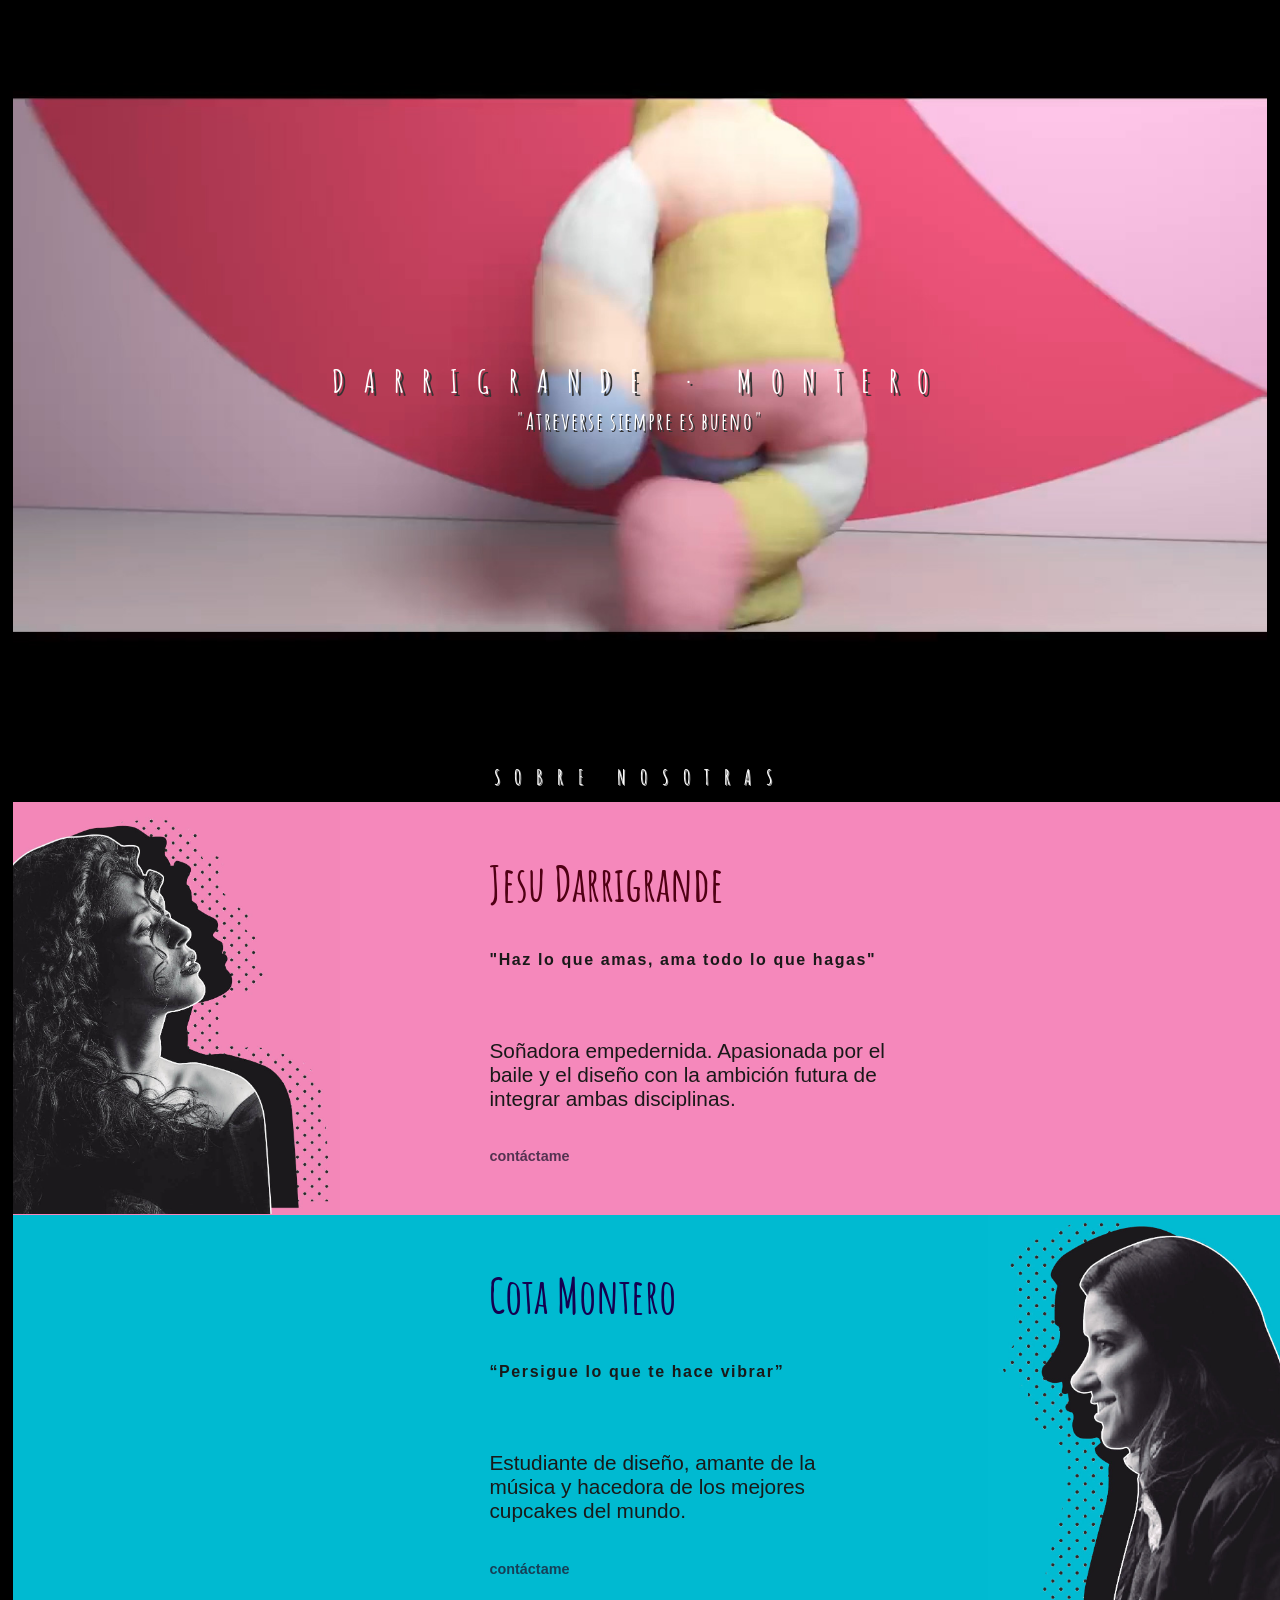
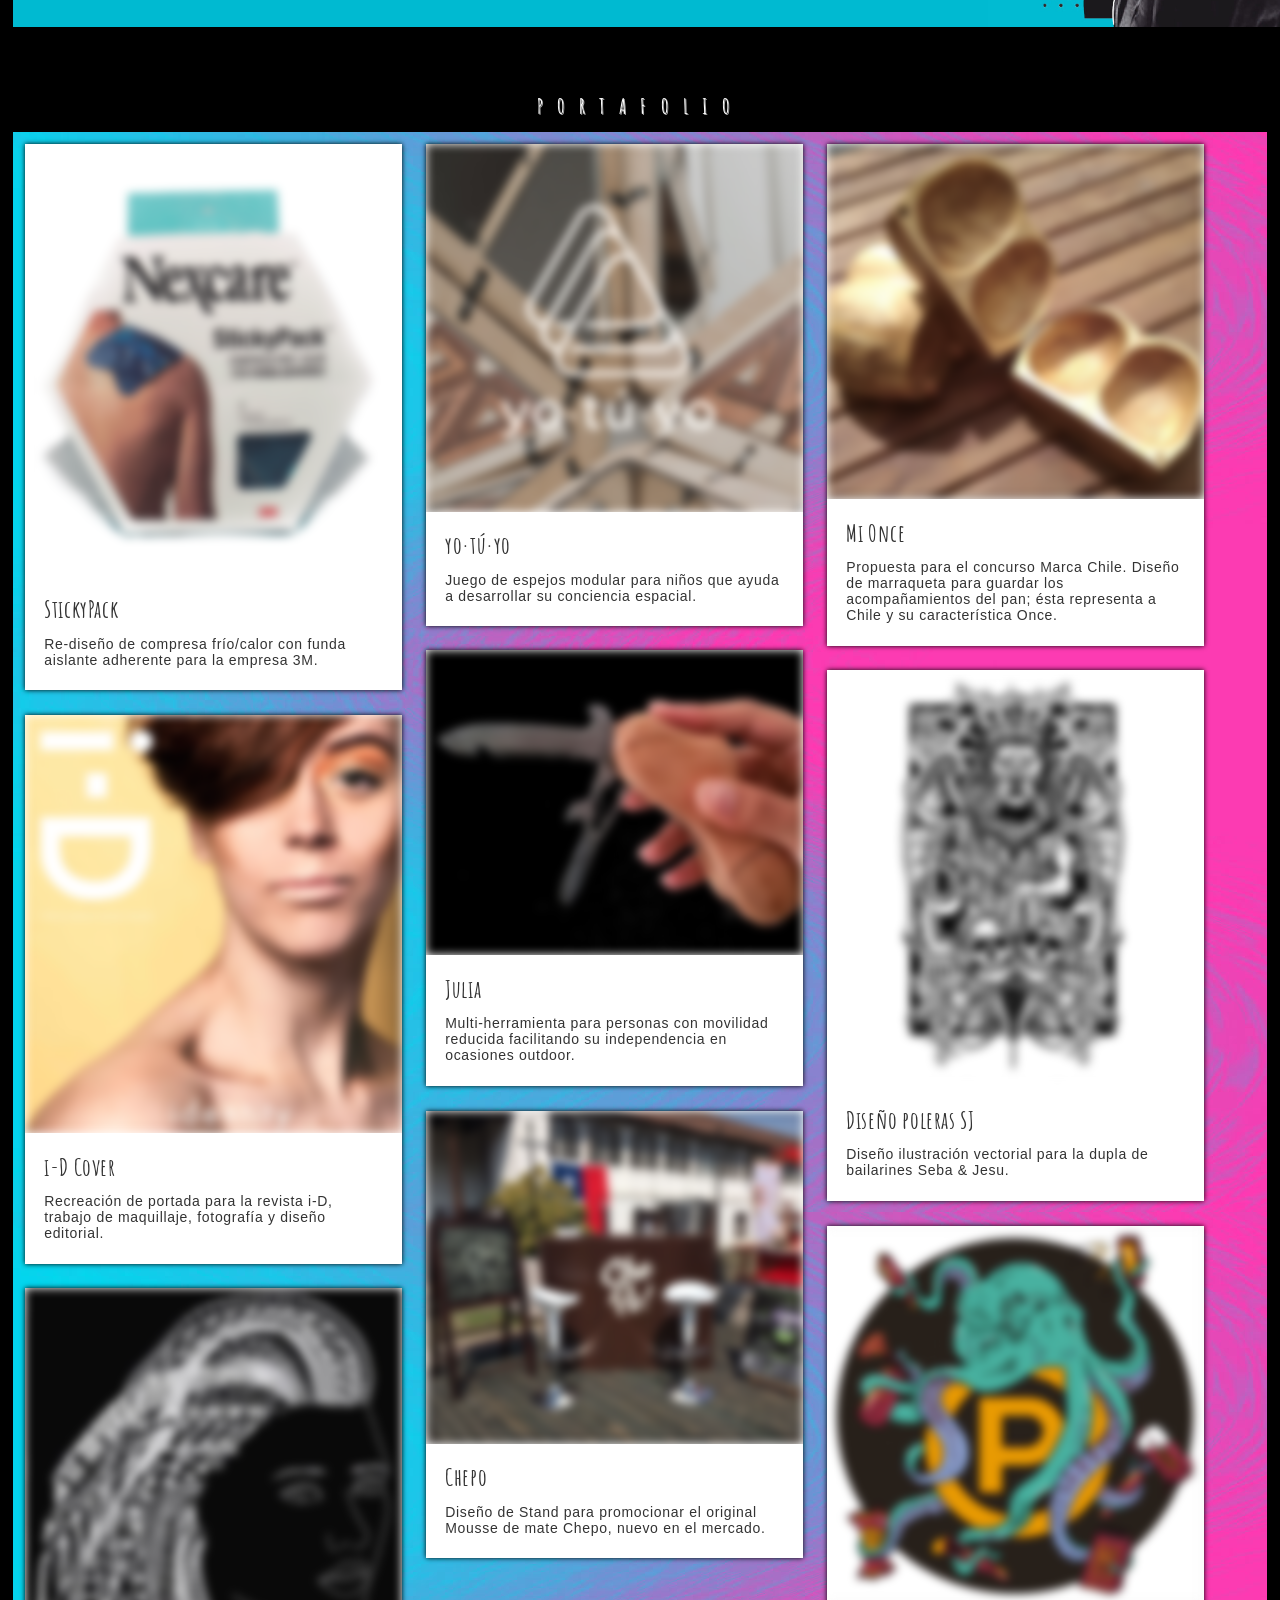
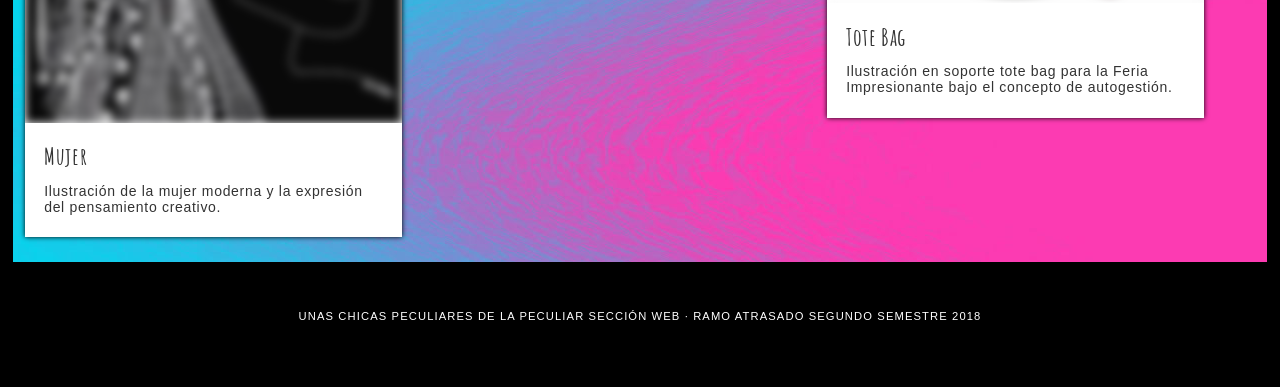
<file: index.html>
<!DOCTYPE HTML>
<html lang="es">
<head>
<meta charset="utf-8">
<meta http-equiv="X-UA-Compatible" content="IE=edge,chrome=1">
<meta name="viewport" content="width=device-width, initial-scale=1, shrink-to-fit=no">
<meta name="title" content="Unas chicas peculiares">
<title>Unas chicas peculiares</title>
<!-- Search Engine -->
<meta name="description" content="Perfil y portafolio de diseño.">
<meta name="image" content="https://www.methodstudios.com/media/static/07/d0/07d04d9b-e7d5-46cb-a534-fcb30f759ca7/category-header-design-major-lazer-2.jpg">
<!-- Schema.org for Google -->
<meta itemprop="name" content="Unas chicas peculiares">
<meta itemprop="description" content="Perfil y portafolio de diseño.">
<meta itemprop="image" content="https://www.methodstudios.com/media/static/07/d0/07d04d9b-e7d5-46cb-a534-fcb30f759ca7/category-header-design-major-lazer-2.jpg">
<!-- Twitter -->
<meta name="twitter:card" content="summary">
<meta name="twitter:title" content="Unas chicas peculiares">
<meta name="twitter:description" content="Perfil y portafolio de diseño.">
<!-- Open Graph general (Facebook, Pinterest & Google+) -->
<meta name="og:title" content="Unas chicas peculiares">
<meta name="og:description" content="Perfil y portafolio de diseño.">
<meta name="og:image" content="https://www.methodstudios.com/media/static/07/d0/07d04d9b-e7d5-46cb-a534-fcb30f759ca7/category-header-design-major-lazer-2.jpg">
<meta name="og:url" content="https://jesudarrigrande.github.io/darrigrande-montero/">
<meta name="og:site_name" content="Unas chicas peculiares">
<meta name="og:locale" content="es_CL">
<meta name="og:type" content="website">
<!--no confundir con la imagen representativa del sitio-->
<link rel="icon" type="image/png" href="media/marshmellow.png" />
<!--ahora vinculamos los estilos-->
<link href="https://fonts.googleapis.com/css?family=Amatic+SC|Roboto+Slab" rel="stylesheet">
<link rel="stylesheet" href="estilo.css" type="text/css">
</head>
<body>
<div id="contenido">
<header>
	<h1>DARRIGRANDE · MONTERO</h1>
	<h2>"Atreverse siempre es bueno"</h2>
</header>
<video autoplay loop preload="auto" poster="media/video.jpg">
	<source src="media/video.webm" type="video/webm">
	<source src="media/video.mp4" type="video/mp4">
	<p>Si no puedes reproducir este video no eres tan cool como pensabas, actualízate, bye.</p>
</video>
<h3>SOBRE NOSOTRAS</h3>
<div id="somos">
	<div class="dupla primera">
		<h4>Jesu Darrigrande</h4>
		<h5>"Haz lo que amas, ama todo lo que hagas"</h5>
		<p>Soñadora empedernida. Apasionada por el baile y el diseño con la ambición futura de integrar ambas disciplinas.</p>
		<address><a href="mailto:mjdarrigrande@uc.cl">contáctame</a></address>
	</div><!--/dupla primera-->
	<div class="dupla segunda">
		<h4>Cota Montero</h4>
		<h5>“Persigue lo que te hace vibrar”</h5>
		<p>Estudiante de diseño, amante de la música y hacedora de los mejores cupcakes del mundo.</p>
		<address><a href="mailto:cpmontero@uc.cl">contáctame</a></address>
	</div><!--/dupla segunda-->
	<hr />
</div><!--/somos-->
<h3>PORTAFOLIO</h3>
<div id="portafolio">
	<div class="item">
		<figure><img src="media/foto-01.jpg"/></figure>
	  	<h4>StickyPack</h4>
	  	<p>Re-diseño de compresa frío/calor con funda aislante adherente para la empresa 3M.</p>
	</div><!--/item-->
	<div class="item">
		<figure><img src="media/foto-02.jpg"/></figure>
	  	<h4>yo·tú·yo</h4>
	  	<p>Juego de espejos modular para niños que ayuda a desarrollar su conciencia espacial.</p>
	</div><!--/item-->
	<div class="item">
		<figure><img src="media/foto-03.jpg"/></figure>
	  	<h4>Mi Once</h4>
	  	<p>Propuesta para el concurso Marca Chile. Diseño de marraqueta para guardar los acompañamientos del pan; ésta representa a Chile y su característica Once.</p>
	</div><!--/item-->
	<div class="item">
		<figure><img src="media/foto-04.jpg"/></figure>
	  	<h4>Julia</h4>
	  	<p>Multi-herramienta para personas con movilidad reducida facilitando su independencia en ocasiones outdoor.
</p>
	</div><!--/item-->
	<div class="item">
		<figure><img src="media/foto-041.jpg"/></figure>
	  	<h4>Diseño poleras SJ</h4>
	  	<p>Diseño ilustración vectorial para la dupla de bailarines Seba & Jesu.</p>
	</div><!--/item-->
	<div class="item">
		<figure><img src="media/foto-05.jpg"/></figure>
	  	<h4>i-D Cover</h4>
	  	<p>Recreación de portada para la revista i-D, trabajo de maquillaje, fotografía y diseño editorial.</p>
	</div><!--/item-->
	<div class="item">
		<figure><img src="media/foto-06.jpg"/></figure>
	  	<h4>Chepo</h4>
	  	<p>Diseño de Stand para promocionar el original Mousse de mate Chepo, nuevo en el mercado.</p>
	</div><!--/item-->
	<div class="item">
		<figure><img src="media/foto-07.jpg"/></figure>
	  	<h4>Tote Bag</h4>
	  	<p>Ilustración en soporte tote bag para la Feria Impresionante bajo el concepto de autogestión.</p>
	</div><!--/item-->
	<div class="item">
		<figure><img src="media/foto-08.jpg"/></figure>
	  	<h4>Mujer</h4>
	  	<p>Ilustración de la mujer moderna y la expresión del pensamiento creativo.</p>
	</div><!--/item-->
</div><!--/portafolio-->

<footer>
	<p>Unas chicas peculiares de la peculiar sección Web · Ramo atrasado segundo semestre 2018</p>
	<hr />
</footer>

</div><!--/contenido-->
<script src="masonry.pkgd.min.js"></script>
<script>
window.onload = function() {
var container = document.querySelector('#portafolio');
var msnry = new Masonry( portafolio, {
  itemSelector: '.item'
});
};
</script>
</body>
</html>
</file>
<file: estilo.css>
*{
	margin:0;
	padding:0;
}

body{
	background:rgba(0,0,0,1);
	color:rgba(25,25,25,1);
	font-family: 'Poppins', sans-serif;
	font-weight:300;
}

h1, h2, h3, h4{
	font-family: 'Amatic SC', cursive;
	font-weight:700;
}

h1{
	letter-spacing:0.6em;
	color:rgba(255,255,255,4);
	text-shadow: 3px 3px 0 #333;
	text-align:center;
}

h2{
	letter-spacing:0.07em;
	color:rgba(255,255,255,3);
	padding:0.2em 0;
	text-shadow: 1.5px 1.5px 0 #333;
	text-align:center;
}

h3{
	letter-spacing:0.7em;font-size:1.3em;
	color:rgba(255,255,255,1.5);
	padding:2em 0 0.6em 0;
	text-shadow: 1px 1px 0 #cccc;
	text-align:center;
}

h4, h5, h6{
	font-weight:left;
	font-weight:600;
}

#contenido{width:98%; margin:1% auto;}

header{
	width:98%;
	top:40%;
	position: absolute;
	text-align:center;
	z-index:9;
	color:white;
}

@media screen and (max-width: 980px){
	header{top:20%;}
}

@media screen and (max-width: 760px){
	header{top:10%;}
}

video{
	width:100%;
	height:auto;
	}

#somos{
	width:100%;
	background:rgb(250,250,250);
	margin-bottom:2%;
	}

.dupla{
	width:100%;
	padding:2%;
	float:left;
	background-color:red;
	}

.dupla a{
	color:rgba(30,22,45,0.75);
	text-decoration: none;
	font-weight:700;
}

.dupla a:hover{
	color:rgba(255,255,0,5);
	text-decoration: line-through;
}

.primera{
	min-height:350px;
	text-align:left;
	background-color:rgba(245,136,187,1);
	background-image:url('media/dupla-01.jpg');
	background-position:top left;
	background-repeat:no-repeat;
	background-size:auto 100%;
}
.primera h4{padding: 2% 10% 2% 36%;text-align: left;font-size:3em; font-style:normal;color:rgba(80,0,20,1)}

.primera h5{padding: 1% 2% 1% 36%; margin-bottom:2em; font-size:1em;letter-spacing:0.1em;}

.primera p{padding: 2% 32% 1% 36%;font-size:1.3em; font-style:normal;}

.primera address{padding: 2% 2% 2% 36%; font-size:0.9em; font-style:normal;}

.segunda{
	min-height:350px;
	text-align:left;
	background-color:rgba(0,186,209,1);
	background-image:url('media/dupla-02.jpg');
	background-position:top right;
	background-repeat:no-repeat;
	background-size:auto 100%;
}

.segunda h4{padding: 2% 10% 2% 36%; text-align: left;;; font-size:3em; font-style:normal;color:rgba(20,0,80,1)}

.segunda h5{padding: 1% 2% 1% 36%; margin-bottom:2em;font-size:1em; letter-spacing:0.1em;}

.segunda p{padding: 2% 35% 1% 36%;font-size:1.3em; font-style:normal;}

.segunda address{padding: 2% 2% 2% 36%; font-size:0.9em; font-style:normal;}

#somos hr{
	clear:both;
	border:none;
	}

#portafolio{
	width:100%;
	padding-bottom:1%;
	background-image:url('media/fondo.jpg'); 
}

.item {
	width:30%;
	margin:1%;
	color:#333;
	background:white;
	box-shadow:0 0 5px rgba(0,0,0,1);
}

.item:hover{
	cursor: pointer;
}

.item figure{
	overflow:hidden;
}

.item figure img{
	width:100%;
	height:auto;
	margin-bottom:-4px;
	filter: blur(5px);
}

.item:hover figure img{
	transform:scale(1.5);
	filter: grayscale(0);
	transition:all ease-out 0.9s;
}

.item h4{
	font-size:1.5em;
	letter-spacing:0.025em;
	margin:5% 5% 3% 5%;
}

.item p{
	font-size:0.875em;
	letter-spacing:0.05em;
	margin:2% 5% 6% 5%;
}

footer{
	width:100%;
	padding:3em 0 1em 0;
	text-align:center;
	font-family: 'Montserrat', sans-serif;
	font-weight:100;
}

footer p{
	text-transform: uppercase;
	letter-spacing:0.1em;
	font-size:0.7em; color: rgba(255,255,255,1)
	}

footer hr{
	border:2px solid #000;
	width:10%;
	margin:2em auto 0 auto;
	}

@media screen and (orientation: portrait){

	.dupla{
		width:96%;
		padding:2%;
		float:left;
	}
	.item{
		width:48%;
		margin:1%;
		background:#F0E5D3;
		color:#333;
	}

	footer hr{
	width:50%;
	}
}
</file>
